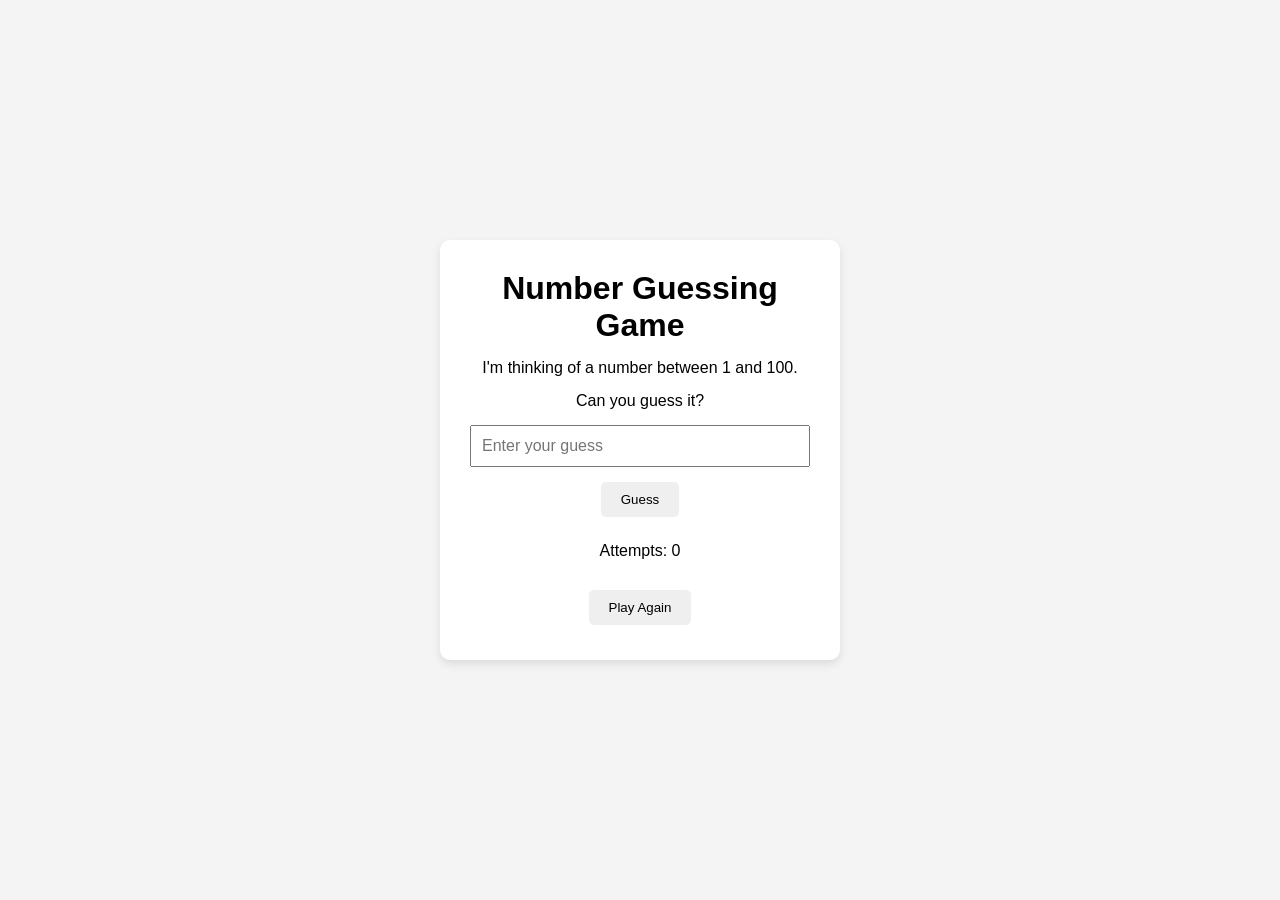
<file: 11_projects/01_number_guess_game/index.html>
<!DOCTYPE html>
<html lang="en">

<head>
    <meta charset="UTF-8">
    <meta name="viewport" content="width=device-width, initial-scale=1.0">
    <title>Number Guessing Game</title>

    <link rel="stylesheet" href="style.css">
</head>

<body>

    <div class="game-container">

        <h1>Number Guessing Game</h1>

        <p>I'm thinking of a number between 1 and 100.</p>
        <p>Can you guess it?</p>

        <input type="number" id="guessInput" placeholder="Enter your guess">

        <button id="guessBtn">Guess</button>

        <p id="message"></p>

        <p>Attempts: <span id="attempts">0</span></p>

        <button id="resetBtn">Play Again</button>

    </div>

    <script src="script.js"></script>
</body>

</html>
</file>
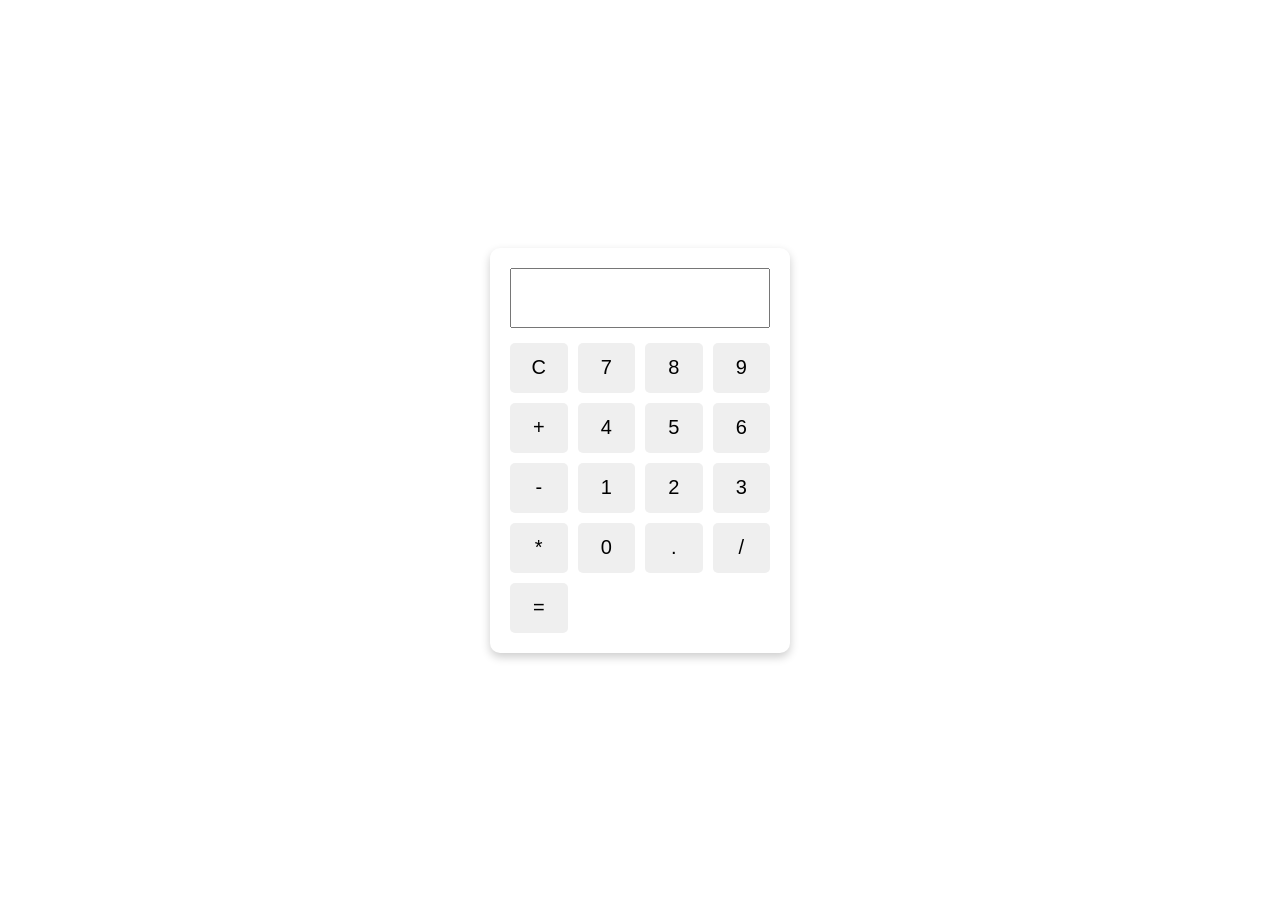
<file: 11_projects/02_digital_calculator/index.html>
<!DOCTYPE html>
<html lang="en">

<head>
    <meta charset="UTF-8">
    <meta name="viewport" content="width=device-width, initial-scale=1.0">
    <title>Calculator</title>

    <link rel="stylesheet" href="style.css">
</head>

<body>
    <div class="calculator">
        <input type="text" id="display" readonly>
        <div class="buttons">
            <button id="clear">C</button>
            <button class="number">7</button>
            <button class="number">8</button>
            <button class="number">9</button>
            <button class="operator">+</button>

            <button class="number">4</button>
            <button class="number">5</button>
            <button class="number">6</button>
            <button class="operator">-</button>

            <button class="number">1</button>
            <button class="number">2</button>
            <button class="number">3</button>
            <button class="operator">*</button>

            <button class="number">0</button>
            <button class="number">.</button>
            <button class="operator">/</button>
            <button id="equals">=</button>

        </div>
    </div>
    <script src="script.js"></script>
</body>

</html>
</file>
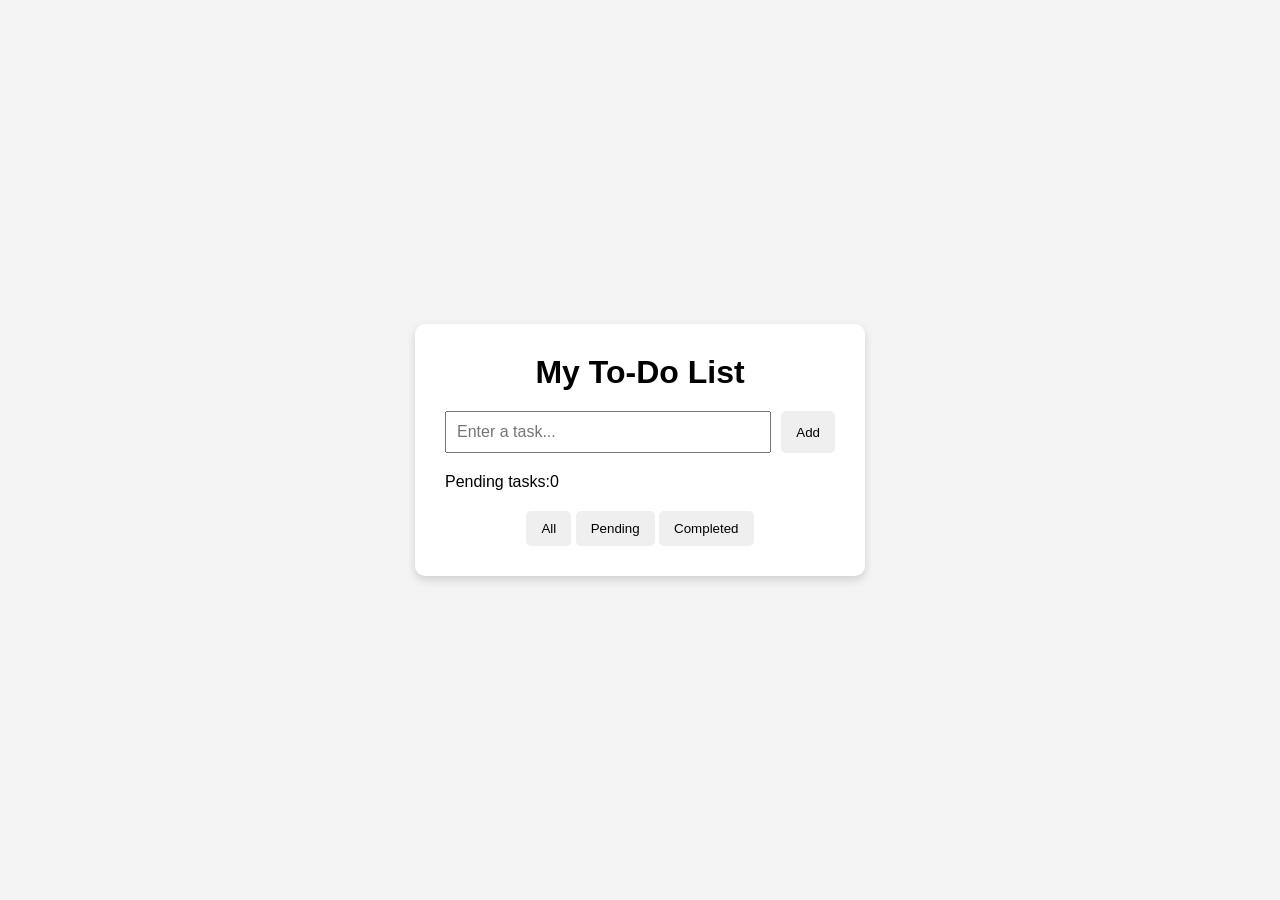
<file: 11_projects/03_to_do_list/index.html>
<!DOCTYPE html>
<html lang="en">

<head>
    <meta charset="UTF-8">
    <meta name="viewport" content="width=device-width, initial-scale=1.0">
    <title>To-Dp List</title>
    <link rel="stylesheet" href="style.css">
</head>

<body>
    <div class="todo-container">
        <h1>My To-Do List</h1>
        <div class="input-section">
            <input type="text" id="taskInput" placeholder="Enter a task...">
            <button id="addBtn">Add</button>
        </div>
        <p>Pending tasks:<span id="taskCount">0</span></p>
        <ul id="taskList"></ul>

        <div class="filters">
            <button id="allBtn">All</button>
            <button id="pendingBtn">Pending</button>
            <button id="completedBtn">Completed</button>
        </div>
    </div>

    <script src="script.js"></script>
</body>

</html>
</file>
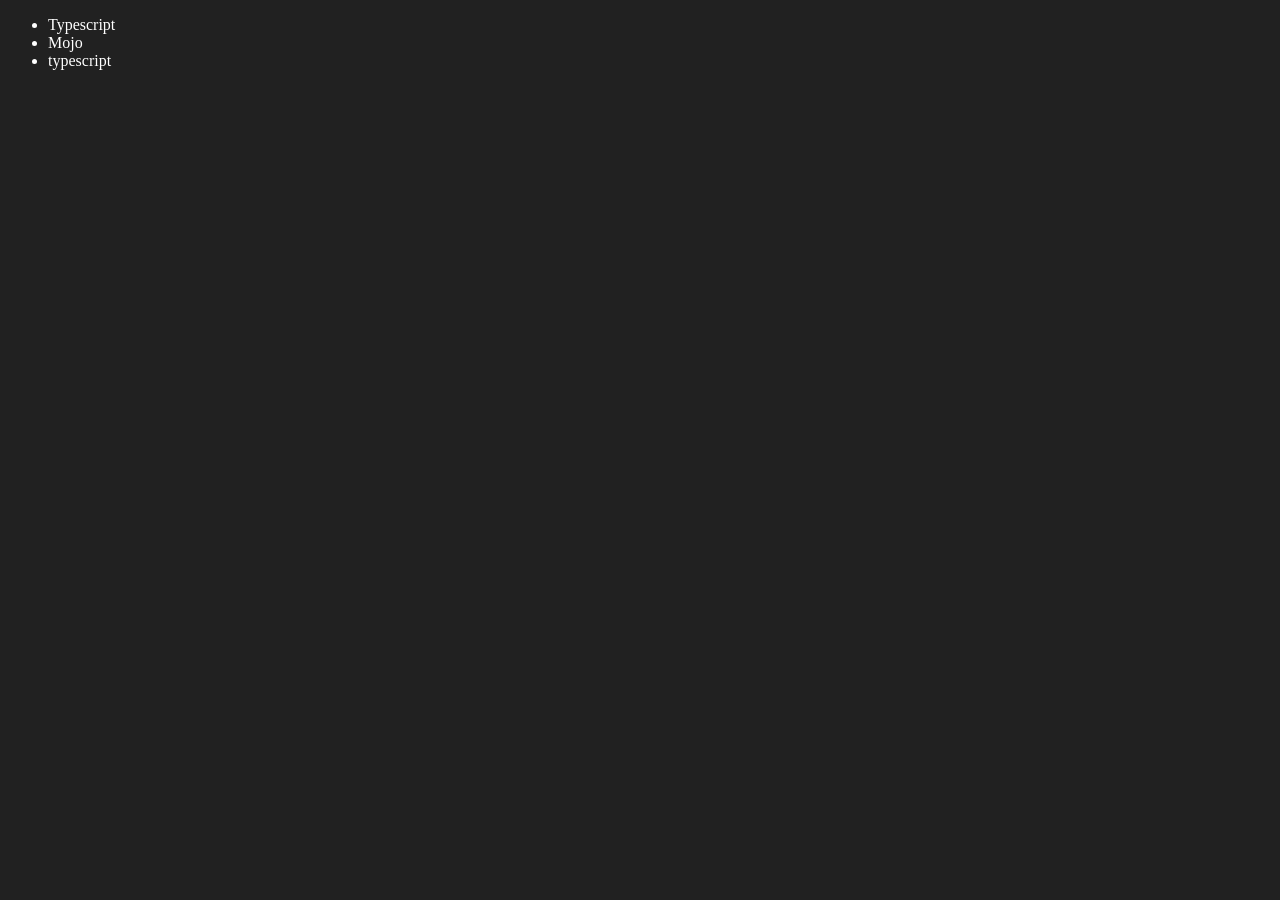
<file: 06_dom/four.html>
<!DOCTYPE html>
<html lang="en">

<head>
    <meta charset="UTF-8">
    <meta name="viewport" content="width=device-width, initial-scale=1.0">
    <title>Chai aur code | DOM</title>
</head>

<body style="background-color:#212121; color:#fff;">
    <ul class="language">
        <li>Javascript</li>

    </ul>
</body>
<script>
    function addLanguage(langName) {
        const li = document.createElement('li');
        li.innerHTML = `${langName}`
        document.querySelector('.language').appendChild(li)
    }
    addLanguage("python")
    addLanguage("typescript")

    //optimized approach
    function addOptiLanguage(langName) {
        const li = document.createElement('li');
        li.appendChild(document.createTextNode(langName))
        document.querySelector('.language').appendChild(li)
    }
    addOptiLanguage("golang")

    //EDIT
    const secondLang = document.querySelector("li:nth-child(2)")
        //secondLang.innerHTML = "Mojo"
    const newLi = document.createElement('li')
    newLi.textContent = "Mojo"
    secondLang.replaceWith(newLi)


    //edit eg2
    const firstLang = document.querySelector("li:first-child")
    firstLang.outerHTML = '<li>Typescript</li>'


    //remove
    const lastLang = document.querySelector('li:last-child')
    lastLang.remove()
</script>

</html>
</file>
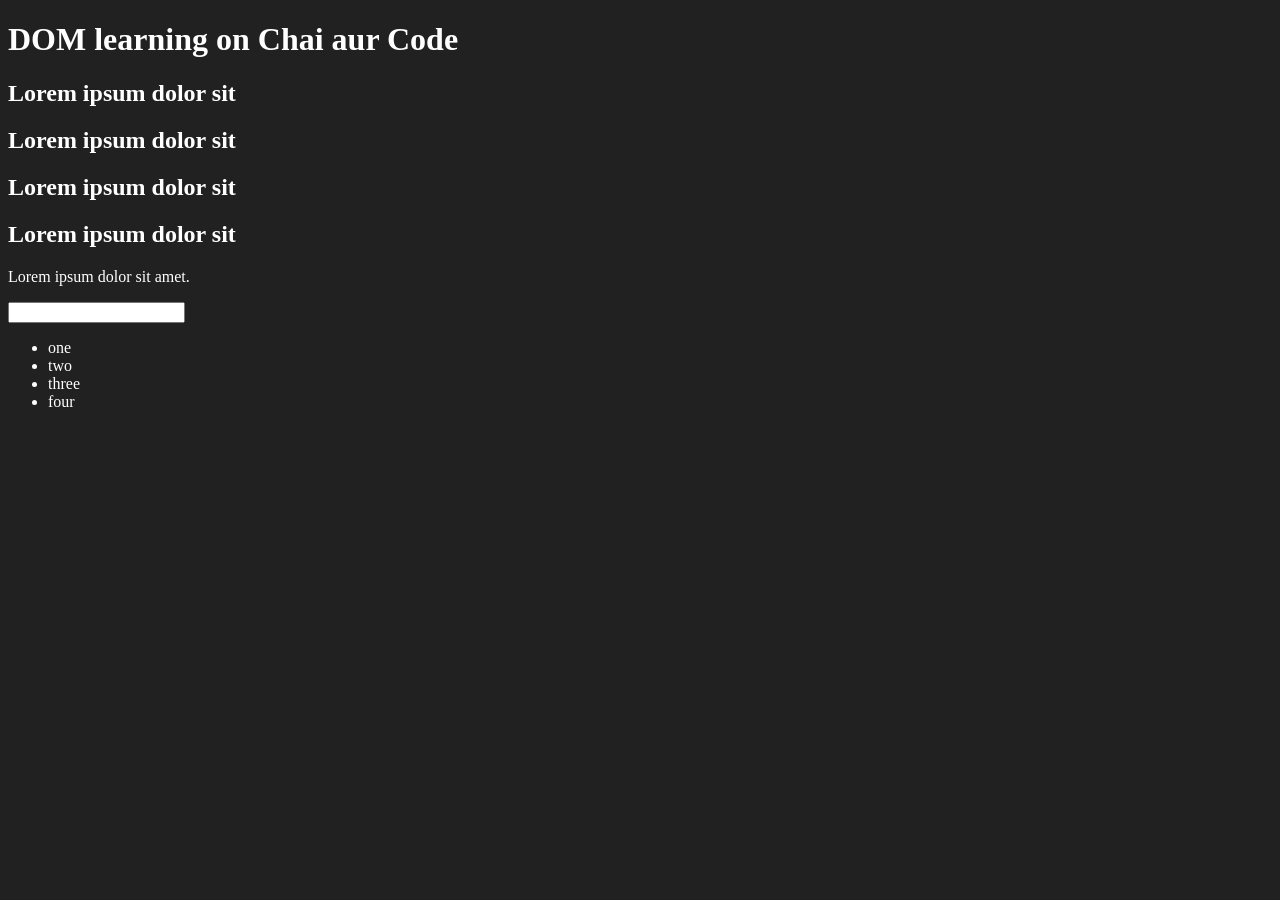
<file: 06_dom/one.html>
<!DOCTYPE html>
<html lang="en">

<head>
    <meta charset="UTF-8">

    <title>DOM Learning</title>
    <style>
        .bg-black {
            background-color: #212121;
            color: #fff
        }
    </style>
</head>

<body class="bg-black">
    <div>
        <h1 id="title" class="heading">DOM learning on Chai aur Code
            <span style="display:none;"> test text</span></h1>
        <h2>Lorem ipsum dolor sit</h2>
        <h2>Lorem ipsum dolor sit</h2>
        <h2>Lorem ipsum dolor sit</h2>
        <h2>Lorem ipsum dolor sit</h2>

        <p>Lorem ipsum dolor sit amet.</p>

        <input type="password" name="" id="">
        <ul>
            <li class="list-item">one</li>
            <li class="list-item">two</li>
            <li class="list-item">three</li>
            <li class="list-item">four</li>
        </ul>
    </div>
</body>

</html>
</file>
<file: 11_projects/01_number_guess_game/style.css>
* {
    box-sizing: border-box;
    margin: 0;
    padding: 0;
}

body {
    font-family: Arial, sans-serif;
    background-color: #f4f4f4;
    display: flex;
    justify-content: center;
    align-items: center;
    min-height: 100vh;
}

.game-container {
    background-color: white;
    width: 400px;
    padding: 30px;
    border-radius: 10px;
    text-align: center;
    box-shadow: 0 4px 10px rgba(0, 0, 0, 0.1);
}

h1 {
    margin-bottom: 15px;
}

p {
    margin-bottom: 15px;
}

input {
    width: 100%;
    padding: 10px;
    margin-bottom: 10px;
    font-size: 16px;
}

button {
    padding: 10px 20px;
    margin: 5px;
    border: none;
    border-radius: 5px;
    cursor: pointer;
}

#message {
    margin-top: 20px;
    font-weight: bold;
}

#resetBtn {
    margin-top: 15px;
}
</file>
<file: 11_projects/02_digital_calculator/style.css>
* {
    box-sizing: border-box;
    margin: 0;
    padding: 0;
}

body {
    font-family: Arial, sans-serif;
    background-color: #fff;
    display: flex;
    justify-content: center;
    align-items: center;
    min-height: 100vh;
}

.calculator {
    width: 300px;
    padding: 20px;
    background-color: #fff;
    border-radius: 10px;
    box-shadow: 0 4px 10px rgba(0, 0, 0, 0.2);
}

#display {
    width: 100%;
    height: 60px;
    margin-bottom: 15px;
    padding: 10px;
    font-size: 24px;
    text-align: right;
}

.buttons {
    display: grid;
    grid-template-columns: repeat(4, 1fr);
    gap: 10px;
}

button {
    height: 50px;
    font-size: 20px;
    border: none;
    border-radius: 5px;
    cursor: pointer;
}

button:hover {
    background-color: #ddd;
}
</file>
<file: 11_projects/03_to_do_list/style.css>
* {
    box-sizing: border-box;
    margin: 0;
    padding: 0;
}

body {
    font-family: Arial, sans-serif;
    background-color: #f4f4f4;
    display: flex;
    justify-content: center;
    align-items: center;
    min-height: 100vh;
}

.todo-container {
    width: 450px;
    padding: 30px;
    background-color: white;
    border-radius: 10px;
    box-shadow: 0 4px 10px rgba(0, 0, 0, 0.15);
}

h1 {
    text-align: center;
    margin-bottom: 20px;
}

.input-section {
    display: flex;
    gap: 10px;
    margin-bottom: 20px;
}

#taskInput {
    flex: 1;
    padding: 10px;
    font-size: 16px;
}

button {
    padding: 10px 15px;
    border: none;
    border-radius: 5px;
    cursor: pointer;
}

#taskList {
    list-style: none;
    margin-top: 15px;
}

#taskList li {
    display: flex;
    justify-content: space-between;
    align-items: center;
    padding: 12px;
    margin-bottom: 10px;
    background-color: #f1f1f1;
    border-radius: 5px;
}

.completed {
    text-decoration: line-through;
}

.filters {
    margin-top: 20px;
    text-align: center;
}
</file>
